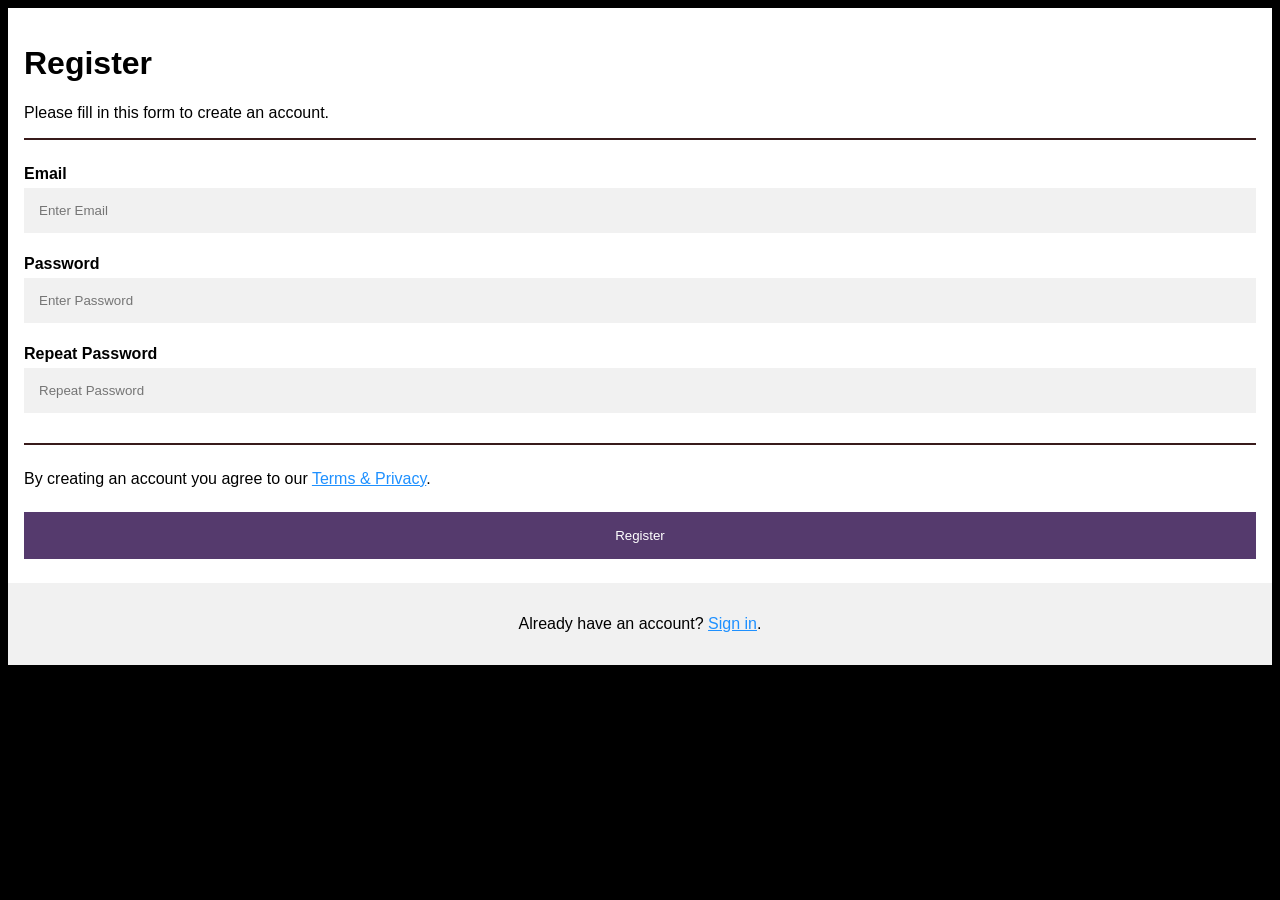
<file: FINAL SUBMISSION/template/register.html>
<!DOCTYPE html>
<html>
<head>
<meta name="viewport" content="width=device-width, initial-scale=1">
<style>
body {
  font-family: Arial, Helvetica, sans-serif;
  background-color: black;
}

* {
  box-sizing: border-box;
}

/* Add padding to containers */
.container {
  padding: 16px;
  background-color: white;
}

/* Full-width input fields */
input[type=text], input[type=password] {
  width: 100%;
  padding: 15px;
  margin: 5px 0 22px 0;
  display: inline-block;
  border: none;
  background: #f1f1f1;
}

input[type=text]:focus, input[type=password]:focus {
  background-color: #ddd;
  outline: none;
}

/* Overwrite default styles of hr */
hr {
  border: 1px solid #381b1b;
  margin-bottom: 25px;
}

/* Set a style for the submit button */
.registerbtn {
  background-color: #43255e;
  color: white;
  padding: 16px 20px;
  margin: 8px 0;
  border: none;
  cursor: pointer;
  width: 100%;
  opacity: 0.9;
}

.registerbtn:hover {
  opacity: 1;
}

/* Add a blue text color to links */
a {
  color: dodgerblue;
}

/* Set a grey background color and center the text of the "sign in" section */
.signin {
  background-color: #f1f1f1;
  text-align: center;
}
</style>
</head>
<body>

<form action="/action_page.php">
  <div class="container">
    <h1>Register</h1>
    <p>Please fill in this form to create an account.</p>
    <hr>

    <label for="email"><b>Email</b></label>
    <input type="text" placeholder="Enter Email" name="email" id="email" required>

    <label for="psw"><b>Password</b></label>
    <input type="password" placeholder="Enter Password" name="psw" id="psw" required>

    <label for="psw-repeat"><b>Repeat Password</b></label>
    <input type="password" placeholder="Repeat Password" name="psw-repeat" id="psw-repeat" required>
    <hr>
    <p>By creating an account you agree to our <a href="#">Terms & Privacy</a>.</p>

    <button type="submit" class="registerbtn">Register</button>
  </div>
  
  <div class="container signin">
    <p>Already have an account? <a href="login.html">Sign in</a>.</p>
  </div>
</form>

</body>
</html>
</file>
